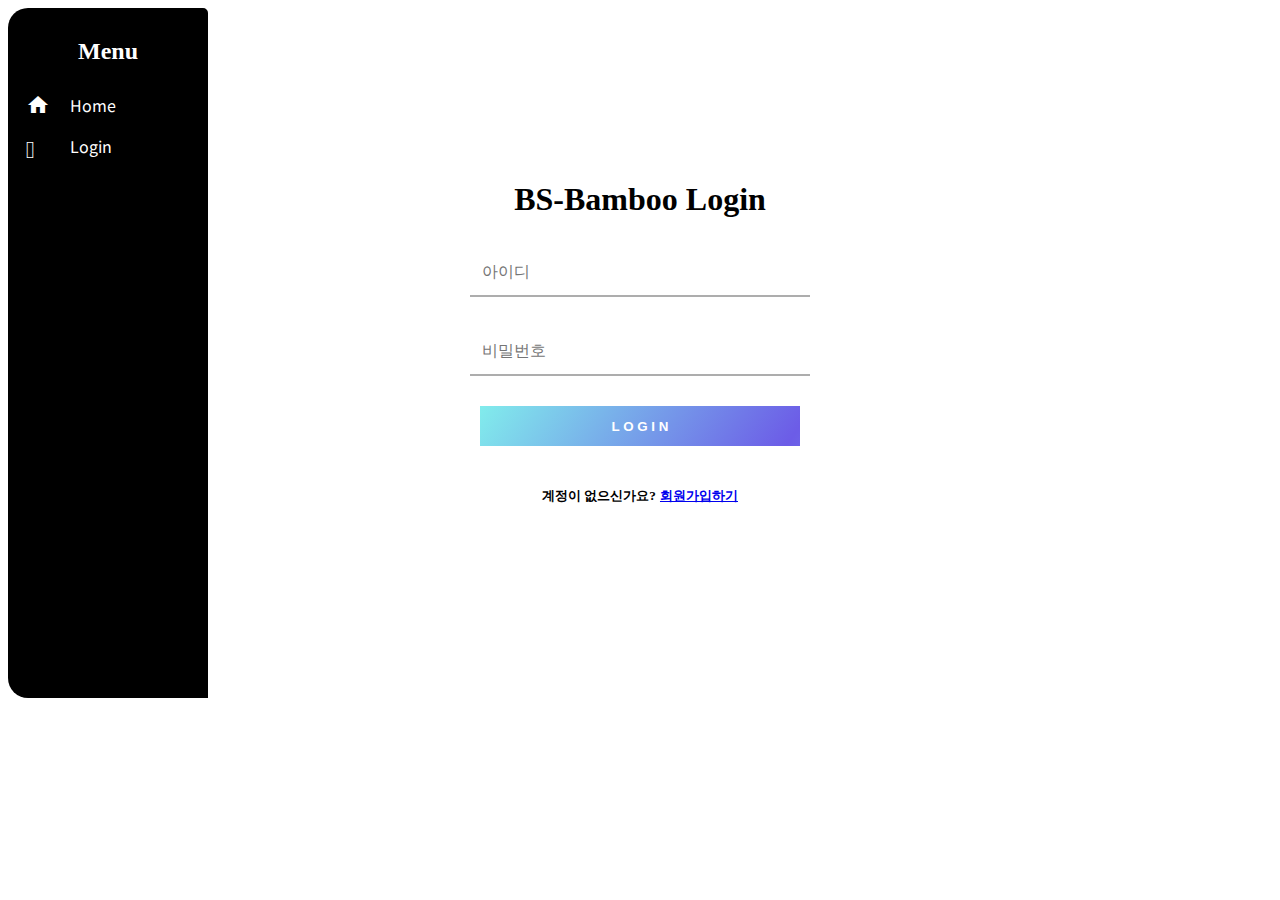
<file: public/html/login.html>
<!DOCTYPE html>
<html lang="ko">
<head>
    <meta charset="UTF-8">
    <meta http-equiv="X-UA-Compatible" content="IE=edge">
    <meta name="viewport" content="width=device-width, initial-scale=1.0">
    <title>BS_Bamboo Login</title>
	<link href="https://fonts.googleapis.com/css?family=Noto+Sans+KR:100,300,400,500,700,900&display=swap" rel="stylesheet">
<link href="https://fonts.googleapis.com/icon?family=Material+Icons" rel="stylesheet">
    <link rel="stylesheet" href="../css/login.css">
</head>
<body>
<div class="menu">
    <h2 style="margin: center; text-align: center;">Menu</h2>
    <ul>
        <li><a href="/" class="item"><div>Home</div></a></li>
        <li><a href="/login" class="item"><div>Login</div></a></li>
    </ul>
</div>
<form action="doJoin" method="POST" class="loginForm">                                                                                      
    <h1>BS-Bamboo Login</h1>
    <div class="textForm">
        <input name="user_ID" type="text" class="user_ID" placeholder="아이디">
    </div>
    <div class="textForm">
        <input name="user_Password" type="password" id="user_Password" placeholder="비밀번호">
    </div>
    <input type="button" id="login" value="L O G I N"/>
    <div class="textform">
        <h5 style="display: inline;">계정이 없으신가요?</h5> <h5 style="color: blue; display: inline;"><a href="/register">회원가입하기</a></h5>
    </div>
</form>
</body>
</html>
</file>
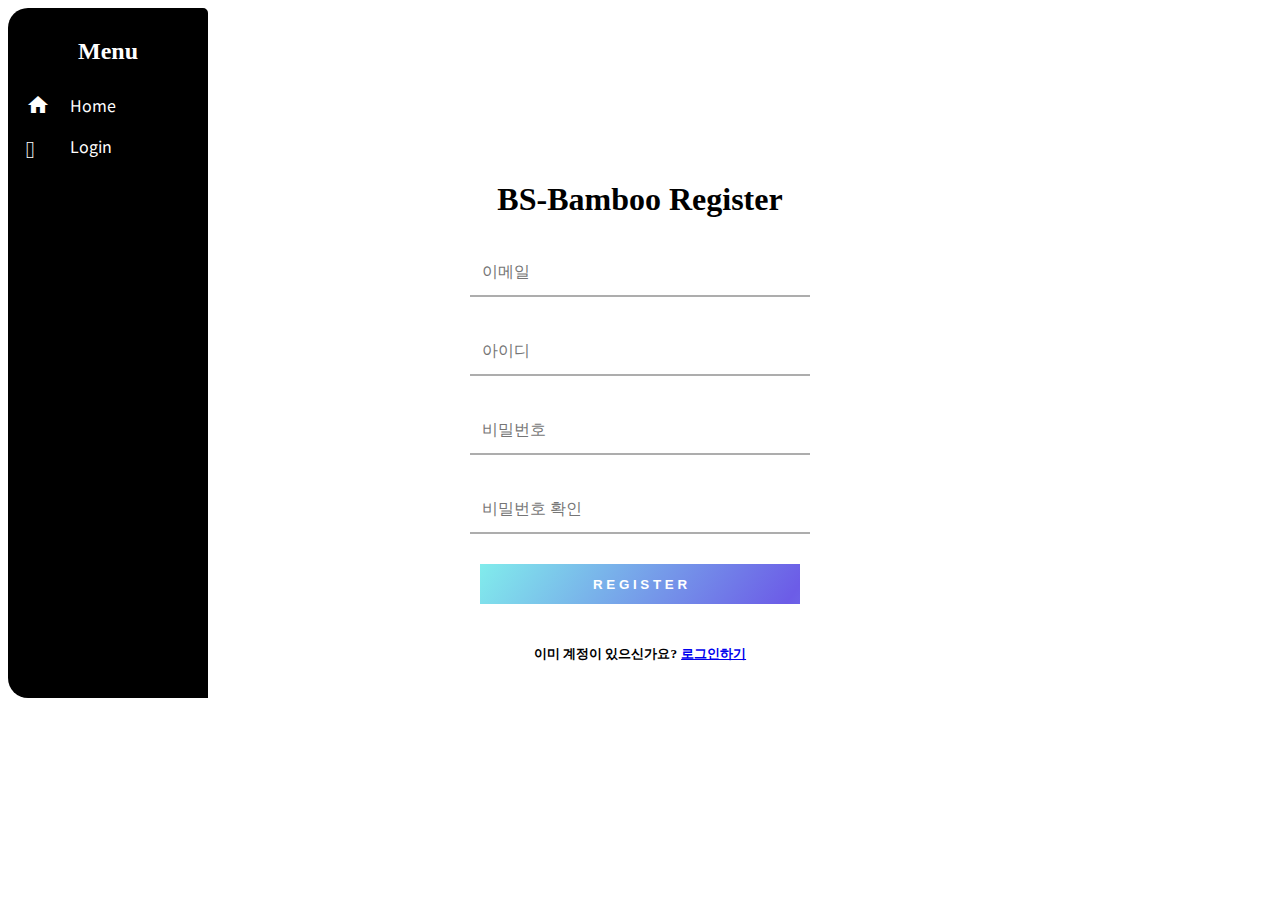
<file: public/html/register.html>
<!DOCTYPE html>
<html lang="ko">
<head>
    <meta charset="UTF-8">
    <meta http-equiv="X-UA-Compatible" content="IE=edge">
    <meta name="viewport" content="width=device-width, initial-scale=1.0">
    <script src="https://ajax.googleapis.com/ajax/libs/jquery/3.6.1/jquery.min.js"></script>
    <title>BS_Bamboo Register</title>
	<link href="https://fonts.googleapis.com/css?family=Noto+Sans+KR:100,300,400,500,700,900&display=swap" rel="stylesheet">
    <link href="https://fonts.googleapis.com/icon?family=Material+Icons" rel="stylesheet">
    <link rel="stylesheet" href="../css/register.css">
</head>
<body>
<div class="menu">
    <h2 style="margin: center; text-align: center;">Menu</h2>
    <ul>
        <li><a href="/" class="item"><div>Home</div></a></li>
        <li><a href="/login" class="item"><div>Login</div></a></li>
    </ul>
</div>
<form action="doJoin" method="POST" class="loginForm">                                                                                      
    <h1>BS-Bamboo Register</h1>
    <div class="textForm">
        <input name="user_email" type="text" id="user_email" placeholder="이메일">
    </div>
    <div class="textForm">
        <input name="user_ID" type="text" class="user_ID" placeholder="아이디">
    </div>
    <div class="textForm">
        <input name="user_Password" type="password" id="user_Password" placeholder="비밀번호">
    </div>
    <div class="textForm">
        <input name="Password_Check" type="password" id="Password_Check" placeholder="비밀번호 확인">
    </div>

    <input type="button" id="register" value="R E G I S T E R"/>
    <div class="textform">
        <h5 style="display: inline;">이미 계정이 있으신가요?</h5> <h5 style="color: blue; display: inline;"><a href="/login">로그인하기</a></h5>
    </div>
</form>

<script src="../js/register.js"></script>
</body>
</html>
</file>
<file: public/css/login.css>
.menu {
    display: block;
    overflow: hidden;
    width: 200px;
    height: 690px;
    background-color: #000;
    color: #fff;
    transition: all 0.5s ease;
    border-radius: 20px 5px 0px 20px;
    padding: 10px;
    box-sizing: border-box;
    float: left;
}
.menu ul {
    list-style: none;
    margin: 0;
    padding: 0;
}
.menu a, .menu > label {
    display: block;
    height: 25px;
    padding: 8px;
    cursor: pointer;
    color: #fff;
    text-decoration: none;
}

.menu a:hover {
    color: #000;
}

.menu li:hover, #li > label:hover {
    background-color: #fff;
    color: #000;
    border-radius: 10px;
}
.menu div {
    position: absolute;
    left: 50px;
    line-height: 1.5;
    font-size: 1em;
    font-family: 'Noto Sans KR';
    padding: 0 0 0 20px;
}

#expand-menu {
    display: none;
}
#expand-menu:checked ~ ul {
    display: block;
    height: auto;
}

.menu ::before {
    font-family: 'Material Icons';
    font-size: 1.5em;
    float: left;
    clear: left;
}

.loginForm {
    position:absolute;
    width:400px;
    height:400px;
    padding: 30px, 20px;
    background-color:#FFFFFF;
    text-align:center;
    top:40%;
    left:50%;
    transform: translate(-50%,-50%);
    border-radius: 15px;
  }
  
  .loginForm h2 {
    text-align: center;
    margin: 30px;
  }
  
  .textForm {
    border-bottom: 2px solid #adadad;
    margin: 30px;
    padding: 10px 10px;
  }
  
  
  .user_ID {
    width: 100%;
    border:none;
    outline:none;
    color: #636e72;
    font-size:16px;
    height:25px;
    background: none;
  }
  
  #user_Password {
    width: 100%;
    border:none;
    outline:none;
    color: #636e72;
    font-size:16px;
    height:25px;
    background: none;
  }

  
  #login {
    position:relative;
    left:40%;
    transform: translateX(-50%);
    margin-bottom: 40px;
    width:80%;
    height:40px;
    background: linear-gradient(125deg,#81ecec,#6c5ce7,#81ecec);
    background-position: left;
    background-size: 200%;
    color:white;
    font-weight: bold;
    border:none;
    cursor:pointer;
    transition: 0.4s;
    display:inline;
  }
  
  #login:hover {
    background-position: right;
  }

.menu li:nth-child(1) a::before{ content: '\e88a'; }
.menu li:nth-child(2) a::before{ content: '\ea77'; }
.menu li:nth-child(3) a::before{ content: '\e0b7'; }
</file>
<file: public/css/register.css>
.menu {
    display: block;
    overflow: hidden;
    width: 200px;
    height: 690px;
    background-color: #000;
    color: #fff;
    transition: all 0.5s ease;
    border-radius: 20px 5px 0px 20px;
    padding: 10px;
    box-sizing: border-box;
    float: left;
}
.menu ul {
    list-style: none;
    margin: 0;
    padding: 0;
}
.menu a, .menu > label {
    display: block;
    height: 25px;
    padding: 8px;
    cursor: pointer;
    color: #fff;
    text-decoration: none;
}

.menu a:hover {
    color: #000;
}

.menu li:hover, #li > label:hover {
    background-color: #fff;
    color: #000;
    border-radius: 10px;
}
.menu div {
    position: absolute;
    left: 50px;
    line-height: 1.5;
    font-size: 1em;
    font-family: 'Noto Sans KR';
    padding: 0 0 0 20px;
}

#expand-menu {
    display: none;
}
#expand-menu:checked ~ ul {
    display: block;
    height: auto;
}

.menu ::before {
    font-family: 'Material Icons';
    font-size: 1.5em;
    float: left;
    clear: left;
}


.loginForm {
  position:absolute;
  width:400px;
  height:400px;
  padding: 30px, 20px;
  background-color:#FFFFFF;
  text-align:center;
  top:40%;
  left:50%;
  transform: translate(-50%,-50%);
  border-radius: 15px;
}

.loginForm h2 {
  text-align: center;
  margin: 30px;
}

.textForm {
  border-bottom: 2px solid #adadad;
  margin: 30px;
  padding: 10px 10px;
}


.user_ID {
  width: 100%;
  border:none;
  outline:none;
  color: #636e72;
  font-size:16px;
  height:25px;
  background: none;
}

#user_Password {
  width: 100%;
  border:none;
  outline:none;
  color: #636e72;
  font-size:16px;
  height:25px;
  background: none;
}

#Password_Check {
  width: 100%;
  border:none;
  outline:none;
  color: #636e72;
  font-size:16px;
  height:25px;
  background: none;
}

#user_email {
  width: 100%;
  border:none;
  outline:none;
  color: #636e72;
  font-size:16px;
  height:25px;
  background: none;
}

#register {
  position:relative;
  left:40%;
  transform: translateX(-50%);
  margin-bottom: 40px;
  width:80%;
  height:40px;
  background: linear-gradient(125deg,#81ecec,#6c5ce7,#81ecec);
  background-position: left;
  background-size: 200%;
  color:white;
  font-weight: bold;
  border:none;
  cursor:pointer;
  transition: 0.4s;
  display:inline;
}

#register:hover {
  background-position: right;
}

.menu li:nth-child(1) a::before{ content: '\e88a'; }
.menu li:nth-child(2) a::before{ content: '\ea77'; }
.menu li:nth-child(3) a::before{ content: '\e0b7'; }
</file>
